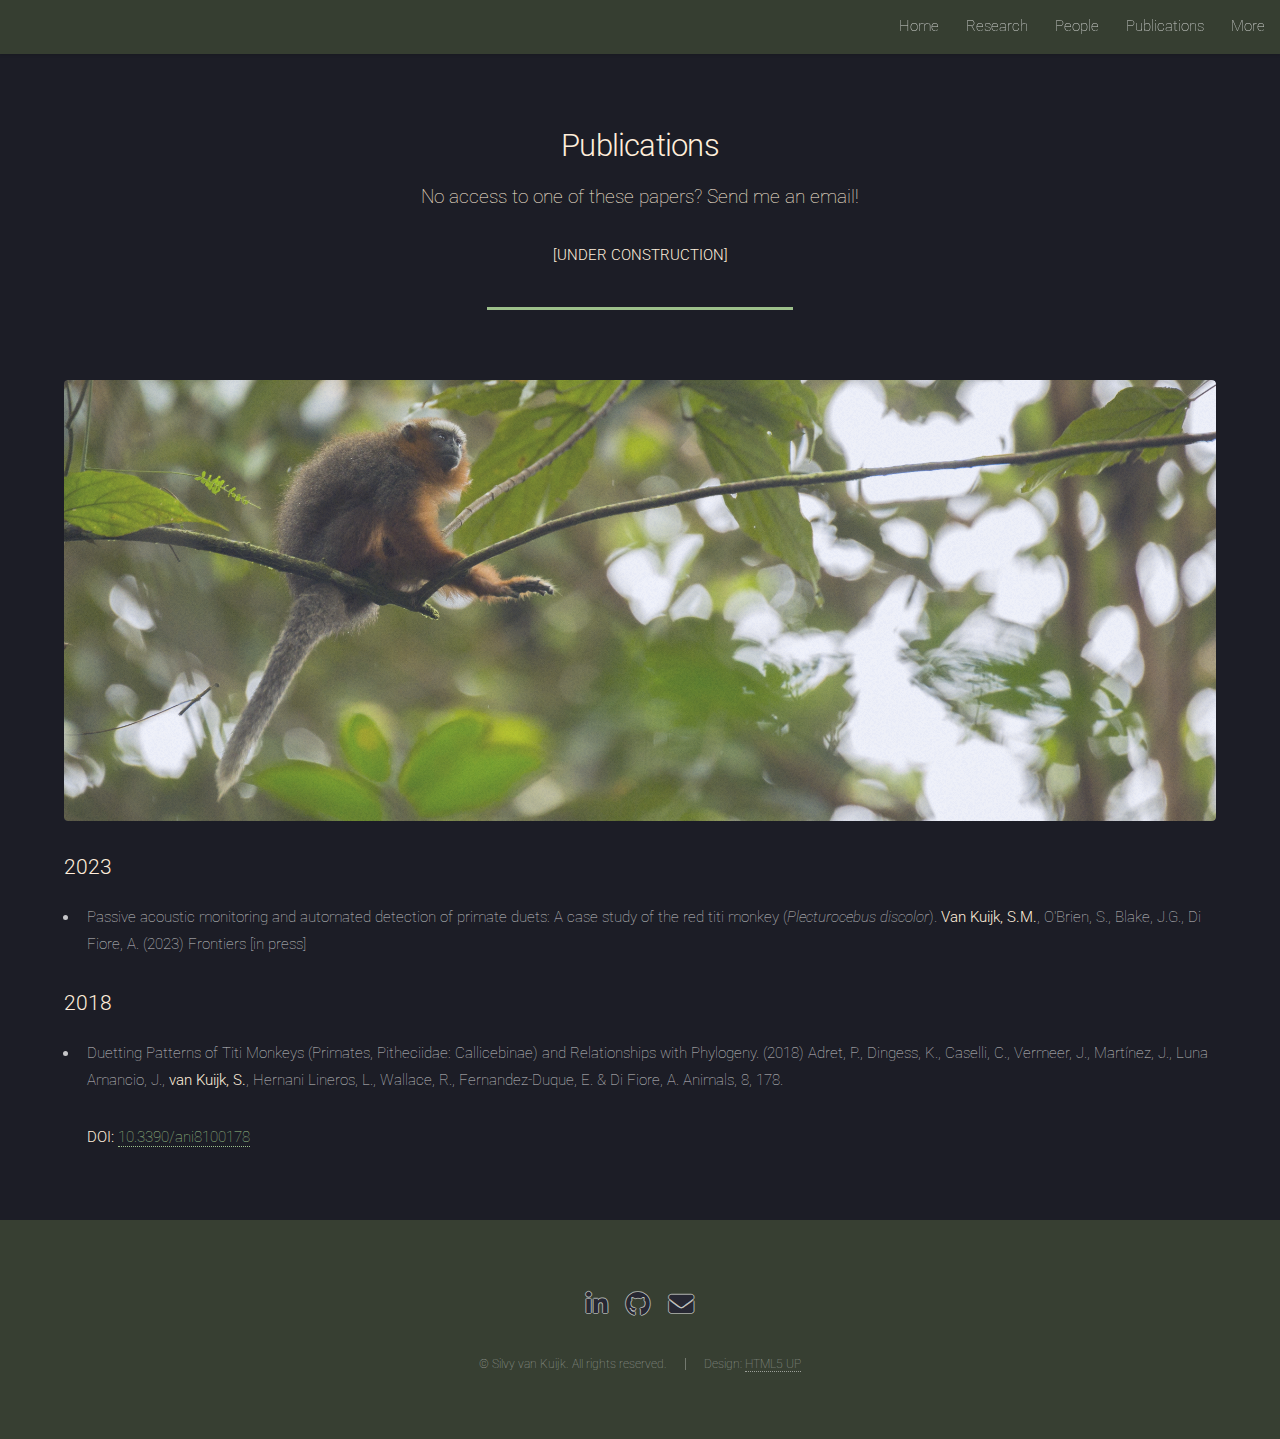
<file: publications.html>
<!DOCTYPE HTML>
<!--
	Landed by HTML5 UP
	html5up.net | @ajlkn
	Free for personal and commercial use under the CCA 3.0 license (html5up.net/license)
-->
<html>
	<head>
		<title>Silvy van Kuijk - Publications</title>
		<meta charset="utf-8" />
		<meta name="viewport" content="width=device-width, initial-scale=1, user-scalable=no" />
		<link rel="stylesheet" href="assets/css/main.css" />
		<noscript><link rel="stylesheet" href="assets/css/noscript.css" /></noscript>
	</head>
	<body class="is-preload">
		<div id="page-wrapper">

			<!-- Header -->
			<header id="header">
				<h1 id="logo"></h1>
				<nav id="nav">
					<ul>
						<li><a href="index.html">Home</a></li>
						<li><a href="research.html">Research</a></li>
						<li><a href="people.html">People</a></li>
						<li><a href="publications.html">Publications</a></li>
						<li>
							<a href="#">More</a>
							<ul>
							<li><a href="locations.html">Research Locations</a></li>
							<li><a href="outreach.html">Outreach & Education</a></li>
							<li><a href="sounds.html">Audio Samples</a></li>
							<li><a href="monkeys.html">Meet the Monkeys</a></li>
							</ul>
						</li>
					</ul>
				</nav>
			</header>

			<!-- Main -->
				<div id="main" class="wrapper style1">
					<div class="container">
						<header class="major">
							<h2>Publications</h2>
							<p>No access to one of these papers? Send me an email!</p>
							<p><b>[UNDER CONSTRUCTION]</b></p>
						</header>

						<!-- Content -->
							<section id="content">
								<a href="#" class="image fit"><img src="images/publications.jpg" alt="" /></a>
								<h3>2023</h3>
								<ul>
									<li><p>Passive acoustic monitoring and automated detection of primate duets: A case study of the red titi monkey (<i>Plecturocebus discolor</i>). <b>Van Kuijk, S.M.</b>, O'Brien, S., Blake, J.G., Di Fiore, A. (2023) Frontiers [in press]</p></li>				
								</ul>
								<h3>2018</h3>
								<ul>
									<li><p>Duetting Patterns of Titi Monkeys (Primates, Pitheciidae: Callicebinae) and Relationships with Phylogeny. (2018) Adret, P., Dingess, K., Caselli, C., Vermeer, J., Martínez, J., Luna Amancio, J., <b>van Kuijk, S.</b>, Hernani Lineros, L., Wallace, R., Fernandez-Duque, E. & Di Fiore, A. Animals, 8, 178.</p>
										<p><b>DOI: </b><a href="https://www.mdpi.com/2076-2615/8/10/178" target="_blank">10.3390/ani8100178</a></p></li>
								</ul>
							</section>

					</div>
				</div>

			<!-- Footer -->
			<footer id="footer">
				<ul class="icons">
					<li><a href="https://www.linkedin.com/in/silvyvankuijk/" class="icon brands alt fa-linkedin-in"><span class="label">LinkedIn</span></a></li>
					<li><a href="https://github.com/SoundScience" class="icon brands alt fa-github"><span class="label">GitHub</span></a></li>
					<li><a href="#" class="icon solid alt fa-envelope"><span class="label">Email</span></a></li>
				</ul>
				<ul class="copyright">
					<li>&copy; Silvy van Kuijk. All rights reserved.</li><li>Design: <a href="http://html5up.net">HTML5 UP</a></li>
				</ul>
			</footer>

		</div>

		<!-- Scripts -->
			<script src="assets/js/jquery.min.js"></script>
			<script src="assets/js/jquery.scrolly.min.js"></script>
			<script src="assets/js/jquery.dropotron.min.js"></script>
			<script src="assets/js/jquery.scrollex.min.js"></script>
			<script src="assets/js/browser.min.js"></script>
			<script src="assets/js/breakpoints.min.js"></script>
			<script src="assets/js/util.js"></script>
			<script src="assets/js/main.js"></script>

	</body>
</html>
</file>
<file: assets/css/noscript.css>
/*
	Landed by HTML5 UP
	html5up.net | @ajlkn
	Free for personal and commercial use under the CCA 3.0 license (html5up.net/license)
*/

/* Loader */

	body.landing.is-preload:before {
		display: none;
	}

	body.landing.is-preload:after {
		display: none;
	}
</file>
<file: assets/css/main.css>
@import url("fontawesome-all.min.css");
@import url("https://fonts.googleapis.com/css?family=Roboto:100,300,100italic,300italic");

/*
	Landed by HTML5 UP
	html5up.net | @ajlkn
	Free for personal and commercial use under the CCA 3.0 license (html5up.net/license)
*/

html, body, div, span, applet, object,
iframe, h1, h2, h3, h4, h5, h6, p, blockquote,
pre, a, abbr, acronym, address, big, cite,
code, del, dfn, em, img, ins, kbd, q, s, samp,
small, strike, strong, sub, sup, tt, var, b,
u, i, center, dl, dt, dd, ol, ul, li, fieldset,
form, label, legend, table, caption, tbody,
tfoot, thead, tr, th, td, article, aside,
canvas, details, embed, figure, figcaption,
footer, header, hgroup, menu, nav, output, ruby,
section, summary, time, mark, audio, video {
	margin: 0;
	padding: 0;
	border: 0;
	font-size: 100%;
	font: inherit;
	vertical-align: baseline;}

article, aside, details, figcaption, figure,
footer, header, hgroup, menu, nav, section {
	display: block;}

body {
	line-height: 1;
}

ol, ul {
	list-style: none;
}

blockquote, q {
	quotes: none;
}

	blockquote:before, blockquote:after, q:before, q:after {
		content: '';
		content: none;
	}

table {
	border-collapse: collapse;
	border-spacing: 0;
}

body {
	-webkit-text-size-adjust: none;
}

mark {
	background-color: transparent;
	color: inherit;
}

input::-moz-focus-inner {
	border: 0;
	padding: 0;
}

input, select, textarea {
	-moz-appearance: none;
	-webkit-appearance: none;
	-ms-appearance: none;
	appearance: none;
}

/* Basic */

	html {
		box-sizing: border-box;
	}

	*, *:before, *:after {
		box-sizing: inherit;
	}

	html, body {
		background: #1c1d26;
	}

	body.is-preload *, body.is-preload *:before, body.is-preload *:after {
		-moz-animation: none !important;
		-webkit-animation: none !important;
		-ms-animation: none !important;
		animation: none !important;
		-moz-transition: none !important;
		-webkit-transition: none !important;
		-ms-transition: none !important;
		transition: none !important;
	}

	body, input, select, textarea {
		color: rgba(255, 255, 255, 0.75);
		font-family: "Roboto", Helvetica, sans-serif;
		font-size: 15pt;
		font-weight: 100;
		line-height: 1.75em;
	}

	a {
		-moz-transition: border-color 0.2s ease-in-out, color 0.2s ease-in-out;
		-webkit-transition: border-color 0.2s ease-in-out, color 0.2s ease-in-out;
		-ms-transition: border-color 0.2s ease-in-out, color 0.2s ease-in-out;
		transition: border-color 0.2s ease-in-out, color 0.2s ease-in-out;
		border-bottom: dotted 1px;
		color: #9DC08B;
		text-decoration: none;
	}

		a:hover {
			color: #9DC08B !important;
			border-bottom-color: transparent;
		}

	strong, b {
		color: #ffeedb;
		font-weight: 300;
	}

	em, i {
		font-style: italic;
	}

	p {
		margin: 0 0 2em 0;
	}

	h1, h2, h3, h4, h5, h6 {
		color: #ffeedb;
		font-weight: 300;
		line-height: 1em;
		margin: 0 0 1em 0;
	}

		h1 a, h2 a, h3 a, h4 a, h5 a, h6 a {
			color: inherit;
			border: 0;
		}

	h2 {
		font-size: 2em;
		line-height: 1.5em;
		letter-spacing: -0.025em;
	}

	h3 {
		font-size: 1.35em;
		line-height: 1.5em;
	}

	h4 {
		font-size: 1.1em;
		line-height: 1.5em;
	}

	h5 {
		font-size: 0.9em;
		line-height: 1.5em;
	}

	h6 {
		font-size: 0.7em;
		line-height: 1.5em;
	}

	sub {
		font-size: 0.8em;
		position: relative;
		top: 0.5em;
	}

	sup {
		font-size: 0.8em;
		position: relative;
		top: -0.5em;
	}

	hr {
		border: 0;
		border-bottom: solid 1px rgba(255, 255, 255, 0.3);
		margin: 3em 0;
	}

		hr.major {
			margin: 4em 0;
		}

	blockquote {
		border-left: solid 4px rgba(255, 255, 255, 0.3);
		font-style: italic;
		margin: 0 0 2em 0;
		padding: 0.5em 0 0.5em 2em;
	}

	code {
		background: rgba(255, 255, 255, 0.075);
		border-radius: 4px;
		font-family: "Courier New", monospace;
		font-size: 0.9em;
		margin: 0 0.25em;
		padding: 0.25em 0.65em;
	}

	pre {
		-webkit-overflow-scrolling: touch;
		font-family: "Courier New", monospace;
		font-size: 0.9em;
		margin: 0 0 2em 0;
	}

		pre code {
			display: block;
			line-height: 1.75em;
			padding: 1em 1.5em;
			overflow-x: auto;
		}

	.align-left {
		text-align: left;
	}

	.align-center {
		text-align: center;
	}

	.align-right {
		text-align: right;
	}

/* Loader */

	@-moz-keyframes spinner-show {
		0% {
			opacity: 0;
		}

		100% {
			opacity: 1;
		}
	}

	@-webkit-keyframes spinner-show {
		0% {
			opacity: 0;
		}

		100% {
			opacity: 1;
		}
	}

	@-ms-keyframes spinner-show {
		0% {
			opacity: 0;
		}

		100% {
			opacity: 1;
		}
	}

	@keyframes spinner-show {
		0% {
			opacity: 0;
		}

		100% {
			opacity: 1;
		}
	}

	@-moz-keyframes spinner-hide {
		0% {
			color: rgba(255, 255, 255, 0.15);
			z-index: 100001;
			-moz-transform: scale(1) rotate(0deg);
			-webkit-transform: scale(1) rotate(0deg);
			-ms-transform: scale(1) rotate(0deg);
			transform: scale(1) rotate(0deg);
		}

		99% {
			color: #1c1d26;
			z-index: 100001;
			-moz-transform: scale(0.5) rotate(360deg);
			-webkit-transform: scale(0.5) rotate(360deg);
			-ms-transform: scale(0.5) rotate(360deg);
			transform: scale(0.5) rotate(360deg);
		}

		100% {
			color: #1c1d26;
			z-index: -1;
			-moz-transform: scale(0.5) rotate(360deg);
			-webkit-transform: scale(0.5) rotate(360deg);
			-ms-transform: scale(0.5) rotate(360deg);
			transform: scale(0.5) rotate(360deg);
		}
	}

	@-webkit-keyframes spinner-hide {
		0% {
			color: rgba(255, 255, 255, 0.15);
			z-index: 100001;
			-moz-transform: scale(1) rotate(0deg);
			-webkit-transform: scale(1) rotate(0deg);
			-ms-transform: scale(1) rotate(0deg);
			transform: scale(1) rotate(0deg);
		}

		99% {
			color: #1c1d26;
			z-index: 100001;
			-moz-transform: scale(0.5) rotate(360deg);
			-webkit-transform: scale(0.5) rotate(360deg);
			-ms-transform: scale(0.5) rotate(360deg);
			transform: scale(0.5) rotate(360deg);
		}

		100% {
			color: #1c1d26;
			z-index: -1;
			-moz-transform: scale(0.5) rotate(360deg);
			-webkit-transform: scale(0.5) rotate(360deg);
			-ms-transform: scale(0.5) rotate(360deg);
			transform: scale(0.5) rotate(360deg);
		}
	}

	@-ms-keyframes spinner-hide {
		0% {
			color: rgba(255, 255, 255, 0.15);
			z-index: 100001;
			-moz-transform: scale(1) rotate(0deg);
			-webkit-transform: scale(1) rotate(0deg);
			-ms-transform: scale(1) rotate(0deg);
			transform: scale(1) rotate(0deg);
		}

		99% {
			color: #1c1d26;
			z-index: 100001;
			-moz-transform: scale(0.5) rotate(360deg);
			-webkit-transform: scale(0.5) rotate(360deg);
			-ms-transform: scale(0.5) rotate(360deg);
			transform: scale(0.5) rotate(360deg);
		}

		100% {
			color: #1c1d26;
			z-index: -1;
			-moz-transform: scale(0.5) rotate(360deg);
			-webkit-transform: scale(0.5) rotate(360deg);
			-ms-transform: scale(0.5) rotate(360deg);
			transform: scale(0.5) rotate(360deg);
		}
	}

	@keyframes spinner-hide {
		0% {
			color: rgba(255, 255, 255, 0.15);
			z-index: 100001;
			-moz-transform: scale(1) rotate(0deg);
			-webkit-transform: scale(1) rotate(0deg);
			-ms-transform: scale(1) rotate(0deg);
			transform: scale(1) rotate(0deg);
		}

		99% {
			color: #1c1d26;
			z-index: 100001;
			-moz-transform: scale(0.5) rotate(360deg);
			-webkit-transform: scale(0.5) rotate(360deg);
			-ms-transform: scale(0.5) rotate(360deg);
			transform: scale(0.5) rotate(360deg);
		}

		100% {
			color: #1c1d26;
			z-index: -1;
			-moz-transform: scale(0.5) rotate(360deg);
			-webkit-transform: scale(0.5) rotate(360deg);
			-ms-transform: scale(0.5) rotate(360deg);
			transform: scale(0.5) rotate(360deg);
		}
	}

	@-moz-keyframes spinner-rotate {
		0% {
			-moz-transform: scale(1) rotate(0deg);
			-webkit-transform: scale(1) rotate(0deg);
			-ms-transform: scale(1) rotate(0deg);
			transform: scale(1) rotate(0deg);
		}

		100% {
			-moz-transform: scale(1) rotate(360deg);
			-webkit-transform: scale(1) rotate(360deg);
			-ms-transform: scale(1) rotate(360deg);
			transform: scale(1) rotate(360deg);
		}
	}

	@-webkit-keyframes spinner-rotate {
		0% {
			-moz-transform: scale(1) rotate(0deg);
			-webkit-transform: scale(1) rotate(0deg);
			-ms-transform: scale(1) rotate(0deg);
			transform: scale(1) rotate(0deg);
		}

		100% {
			-moz-transform: scale(1) rotate(360deg);
			-webkit-transform: scale(1) rotate(360deg);
			-ms-transform: scale(1) rotate(360deg);
			transform: scale(1) rotate(360deg);
		}
	}

	@-ms-keyframes spinner-rotate {
		0% {
			-moz-transform: scale(1) rotate(0deg);
			-webkit-transform: scale(1) rotate(0deg);
			-ms-transform: scale(1) rotate(0deg);
			transform: scale(1) rotate(0deg);
		}

		100% {
			-moz-transform: scale(1) rotate(360deg);
			-webkit-transform: scale(1) rotate(360deg);
			-ms-transform: scale(1) rotate(360deg);
			transform: scale(1) rotate(360deg);
		}
	}

	@keyframes spinner-rotate {
		0% {
			-moz-transform: scale(1) rotate(0deg);
			-webkit-transform: scale(1) rotate(0deg);
			-ms-transform: scale(1) rotate(0deg);
			transform: scale(1) rotate(0deg);
		}

		100% {
			-moz-transform: scale(1) rotate(360deg);
			-webkit-transform: scale(1) rotate(360deg);
			-ms-transform: scale(1) rotate(360deg);
			transform: scale(1) rotate(360deg);
		}
	}

	@-moz-keyframes overlay-hide {
		0% {
			opacity: 1;
			z-index: 100000;
		}

		15% {
			opacity: 1;
			z-index: 100000;
		}

		99% {
			opacity: 0;
			z-index: 100000;
		}

		100% {
			opacity: 0;
			z-index: -1;
		}
	}

	@-webkit-keyframes overlay-hide {
		0% {
			opacity: 1;
			z-index: 100000;
		}

		15% {
			opacity: 1;
			z-index: 100000;
		}

		99% {
			opacity: 0;
			z-index: 100000;
		}

		100% {
			opacity: 0;
			z-index: -1;
		}
	}

	@-ms-keyframes overlay-hide {
		0% {
			opacity: 1;
			z-index: 100000;
		}

		15% {
			opacity: 1;
			z-index: 100000;
		}

		99% {
			opacity: 0;
			z-index: 100000;
		}

		100% {
			opacity: 0;
			z-index: -1;
		}
	}

	@keyframes overlay-hide {
		0% {
			opacity: 1;
			z-index: 100000;
		}

		15% {
			opacity: 1;
			z-index: 100000;
		}

		99% {
			opacity: 0;
			z-index: 100000;
		}

		100% {
			opacity: 0;
			z-index: -1;
		}
	}

	body.landing {
		text-decoration: none;
	}

		body.landing:before {
			-moz-osx-font-smoothing: grayscale;
			-webkit-font-smoothing: antialiased;
			display: inline-block;
			font-style: normal;
			font-variant: normal;
			text-rendering: auto;
			line-height: 1;
			text-transform: none !important;
			font-family: 'Font Awesome 5 Free';
			font-weight: 900;
		}

		body.landing:before {
			-moz-animation: spinner-show 1.5s 1 0.25s ease forwards, spinner-hide 0.25s ease-in-out forwards !important;
			-webkit-animation: spinner-show 1.5s 1 0.25s ease forwards, spinner-hide 0.25s ease-in-out forwards !important;
			-ms-animation: spinner-show 1.5s 1 0.25s ease forwards, spinner-hide 0.25s ease-in-out forwards !important;
			animation: spinner-show 1.5s 1 0.25s ease forwards, spinner-hide 0.25s ease-in-out forwards !important;
			-moz-transform-origin: 50% 50%;
			-webkit-transform-origin: 50% 50%;
			-ms-transform-origin: 50% 50%;
			transform-origin: 50% 50%;
			color: rgba(255, 255, 255, 0.15);
			content: '\f1ce';
			cursor: default;
			display: block;
			font-size: 2em;
			height: 2em;
			left: 50%;
			line-height: 2em;
			margin: -1em 0 0 -1em;
			opacity: 0;
			position: fixed;
			text-align: center;
			top: 50%;
			width: 2em;
			z-index: -1;
		}

		body.landing:after {
			-moz-animation: overlay-hide 1.5s ease-in forwards !important;
			-webkit-animation: overlay-hide 1.5s ease-in forwards !important;
			-ms-animation: overlay-hide 1.5s ease-in forwards !important;
			animation: overlay-hide 1.5s ease-in forwards !important;
			background: #1c1d26;
			content: '';
			display: block;
			height: 100%;
			left: 0;
			opacity: 0;
			position: fixed;
			top: 0;
			width: 100%;
			z-index: -1;
		}

		body.landing.is-preload:before {
			-moz-animation: spinner-show 1.5s 1 0.25s ease forwards, spinner-rotate 0.75s infinite linear !important;
			-webkit-animation: spinner-show 1.5s 1 0.25s ease forwards, spinner-rotate 0.75s infinite linear !important;
			-ms-animation: spinner-show 1.5s 1 0.25s ease forwards, spinner-rotate 0.75s infinite linear !important;
			animation: spinner-show 1.5s 1 0.25s ease forwards, spinner-rotate 0.75s infinite linear !important;
			z-index: 100001;
		}

		body.landing.is-preload:after {
			-moz-animation: none !important;
			-webkit-animation: none !important;
			-ms-animation: none !important;
			animation: none !important;
			opacity: 1;
			z-index: 100000;
		}

	@media (-webkit-min-device-pixel-ratio: 2) {

		body.landing:before {
			line-height: 2.025em;
		}

	}

/* Container */

	.container {
		margin: 0 auto;
		max-width: calc(100% - 4em);
		width: 70em;
	}

		.container.xsmall {
			width: 17.5em;
		}

		.container.small {
			width: 35em;
		}

		.container.medium {
			width: 52.5em;
		}

		.container.large {
			width: 87.5em;
		}

		.container.xlarge {
			width: 105em;
		}

		.container.max {
			width: 100%;
		}

		@media screen and (max-width: 1280px) {

			.container {
				width: 90%;
				max-width: 100%;
			}

		}

		@media screen and (max-width: 980px) {

			.container {
				width: 100% !important;
			}

		}

/* Row */

	.row {
		display: flex;
		flex-wrap: wrap;
		box-sizing: border-box;
		align-items: stretch;
	}

		.row > * {
			box-sizing: border-box;
		}

		.row.gtr-uniform > * > :last-child {
			margin-bottom: 0;
		}

		.row.aln-left {
			justify-content: flex-start;
		}

		.row.aln-center {
			justify-content: center;
		}

		.row.aln-right {
			justify-content: flex-end;
		}

		.row.aln-top {
			align-items: flex-start;
		}

		.row.aln-middle {
			align-items: center;
		}

		.row.aln-bottom {
			align-items: flex-end;
		}

		.row > .imp {
			order: -1;
		}

		.row > .col-1 {
			width: 8.33333%;
		}

		.row > .off-1 {
			margin-left: 8.33333%;
		}

		.row > .col-2 {
			width: 16.66667%;
		}

		.row > .off-2 {
			margin-left: 16.66667%;
		}

		.row > .col-3 {
			width: 25%;
		}

		.row > .off-3 {
			margin-left: 25%;
		}

		.row > .col-4 {
			width: 33.33333%;
		}

		.row > .off-4 {
			margin-left: 33.33333%;
		}

		.row > .col-5 {
			width: 41.66667%;
		}

		.row > .off-5 {
			margin-left: 41.66667%;
		}

		.row > .col-6 {
			width: 50%;
		}

		.row > .off-6 {
			margin-left: 50%;
		}

		.row > .col-7 {
			width: 58.33333%;
		}

		.row > .off-7 {
			margin-left: 58.33333%;
		}

		.row > .col-8 {
			width: 66.66667%;
		}

		.row > .off-8 {
			margin-left: 66.66667%;
		}

		.row > .col-9 {
			width: 75%;
		}

		.row > .off-9 {
			margin-left: 75%;
		}

		.row > .col-10 {
			width: 83.33333%;
		}

		.row > .off-10 {
			margin-left: 83.33333%;
		}

		.row > .col-11 {
			width: 91.66667%;
		}

		.row > .off-11 {
			margin-left: 91.66667%;
		}

		.row > .col-12 {
			width: 100%;
		}

		.row > .off-12 {
			margin-left: 100%;
		}

		.row.gtr-0 {
			margin-top: 0;
			margin-left: 0em;
		}

			.row.gtr-0 > * {
				padding: 0 0 0 0em;
			}

			.row.gtr-0.gtr-uniform {
				margin-top: 0em;
			}

				.row.gtr-0.gtr-uniform > * {
					padding-top: 0em;
				}

		.row.gtr-25 {
			margin-top: 0;
			margin-left: -0.625em;
		}

			.row.gtr-25 > * {
				padding: 0 0 0 0.625em;
			}

			.row.gtr-25.gtr-uniform {
				margin-top: -0.625em;
			}

				.row.gtr-25.gtr-uniform > * {
					padding-top: 0.625em;
				}

		.row.gtr-50 {
			margin-top: 0;
			margin-left: -1.25em;
		}

			.row.gtr-50 > * {
				padding: 0 0 0 1.25em;
			}

			.row.gtr-50.gtr-uniform {
				margin-top: -1.25em;
			}

				.row.gtr-50.gtr-uniform > * {
					padding-top: 1.25em;
				}

		.row {
			margin-top: 0;
			margin-left: -2.5em;
		}

			.row > * {
				padding: 0 0 0 2.5em;
			}

			.row.gtr-uniform {
				margin-top: -2.5em;
			}

				.row.gtr-uniform > * {
					padding-top: 2.5em;
				}

		.row.gtr-150 {
			margin-top: 0;
			margin-left: -3.75em;
		}

			.row.gtr-150 > * {
				padding: 0 0 0 3.75em;
			}

			.row.gtr-150.gtr-uniform {
				margin-top: -3.75em;
			}

				.row.gtr-150.gtr-uniform > * {
					padding-top: 3.75em;
				}

		.row.gtr-200 {
			margin-top: 0;
			margin-left: -5em;
		}

			.row.gtr-200 > * {
				padding: 0 0 0 5em;
			}

			.row.gtr-200.gtr-uniform {
				margin-top: -5em;
			}

				.row.gtr-200.gtr-uniform > * {
					padding-top: 5em;
				}

		@media screen and (max-width: 1680px) {

			.row {
				display: flex;
				flex-wrap: wrap;
				box-sizing: border-box;
				align-items: stretch;
			}

				.row > * {
					box-sizing: border-box;
				}

				.row.gtr-uniform > * > :last-child {
					margin-bottom: 0;
				}

				.row.aln-left {
					justify-content: flex-start;
				}

				.row.aln-center {
					justify-content: center;
				}

				.row.aln-right {
					justify-content: flex-end;
				}

				.row.aln-top {
					align-items: flex-start;
				}

				.row.aln-middle {
					align-items: center;
				}

				.row.aln-bottom {
					align-items: flex-end;
				}

				.row > .imp-xlarge {
					order: -1;
				}

				.row > .col-1-xlarge {
					width: 8.33333%;
				}

				.row > .off-1-xlarge {
					margin-left: 8.33333%;
				}

				.row > .col-2-xlarge {
					width: 16.66667%;
				}

				.row > .off-2-xlarge {
					margin-left: 16.66667%;
				}

				.row > .col-3-xlarge {
					width: 25%;
				}

				.row > .off-3-xlarge {
					margin-left: 25%;
				}

				.row > .col-4-xlarge {
					width: 33.33333%;
				}

				.row > .off-4-xlarge {
					margin-left: 33.33333%;
				}

				.row > .col-5-xlarge {
					width: 41.66667%;
				}

				.row > .off-5-xlarge {
					margin-left: 41.66667%;
				}

				.row > .col-6-xlarge {
					width: 50%;
				}

				.row > .off-6-xlarge {
					margin-left: 50%;
				}

				.row > .col-7-xlarge {
					width: 58.33333%;
				}

				.row > .off-7-xlarge {
					margin-left: 58.33333%;
				}

				.row > .col-8-xlarge {
					width: 66.66667%;
				}

				.row > .off-8-xlarge {
					margin-left: 66.66667%;
				}

				.row > .col-9-xlarge {
					width: 75%;
				}

				.row > .off-9-xlarge {
					margin-left: 75%;
				}

				.row > .col-10-xlarge {
					width: 83.33333%;
				}

				.row > .off-10-xlarge {
					margin-left: 83.33333%;
				}

				.row > .col-11-xlarge {
					width: 91.66667%;
				}

				.row > .off-11-xlarge {
					margin-left: 91.66667%;
				}

				.row > .col-12-xlarge {
					width: 100%;
				}

				.row > .off-12-xlarge {
					margin-left: 100%;
				}

				.row.gtr-0 {
					margin-top: 0;
					margin-left: 0em;
				}

					.row.gtr-0 > * {
						padding: 0 0 0 0em;
					}

					.row.gtr-0.gtr-uniform {
						margin-top: 0em;
					}

						.row.gtr-0.gtr-uniform > * {
							padding-top: 0em;
						}

				.row.gtr-25 {
					margin-top: 0;
					margin-left: -0.625em;
				}

					.row.gtr-25 > * {
						padding: 0 0 0 0.625em;
					}

					.row.gtr-25.gtr-uniform {
						margin-top: -0.625em;
					}

						.row.gtr-25.gtr-uniform > * {
							padding-top: 0.625em;
						}

				.row.gtr-50 {
					margin-top: 0;
					margin-left: -1.25em;
				}

					.row.gtr-50 > * {
						padding: 0 0 0 1.25em;
					}

					.row.gtr-50.gtr-uniform {
						margin-top: -1.25em;
					}

						.row.gtr-50.gtr-uniform > * {
							padding-top: 1.25em;
						}

				.row {
					margin-top: 0;
					margin-left: -2.5em;
				}

					.row > * {
						padding: 0 0 0 2.5em;
					}

					.row.gtr-uniform {
						margin-top: -2.5em;
					}

						.row.gtr-uniform > * {
							padding-top: 2.5em;
						}

				.row.gtr-150 {
					margin-top: 0;
					margin-left: -3.75em;
				}

					.row.gtr-150 > * {
						padding: 0 0 0 3.75em;
					}

					.row.gtr-150.gtr-uniform {
						margin-top: -3.75em;
					}

						.row.gtr-150.gtr-uniform > * {
							padding-top: 3.75em;
						}

				.row.gtr-200 {
					margin-top: 0;
					margin-left: -5em;
				}

					.row.gtr-200 > * {
						padding: 0 0 0 5em;
					}

					.row.gtr-200.gtr-uniform {
						margin-top: -5em;
					}

						.row.gtr-200.gtr-uniform > * {
							padding-top: 5em;
						}

		}

		@media screen and (max-width: 1280px) {

			.row {
				display: flex;
				flex-wrap: wrap;
				box-sizing: border-box;
				align-items: stretch;
			}

				.row > * {
					box-sizing: border-box;
				}

				.row.gtr-uniform > * > :last-child {
					margin-bottom: 0;
				}

				.row.aln-left {
					justify-content: flex-start;
				}

				.row.aln-center {
					justify-content: center;
				}

				.row.aln-right {
					justify-content: flex-end;
				}

				.row.aln-top {
					align-items: flex-start;
				}

				.row.aln-middle {
					align-items: center;
				}

				.row.aln-bottom {
					align-items: flex-end;
				}

				.row > .imp-large {
					order: -1;
				}

				.row > .col-1-large {
					width: 8.33333%;
				}

				.row > .off-1-large {
					margin-left: 8.33333%;
				}

				.row > .col-2-large {
					width: 16.66667%;
				}

				.row > .off-2-large {
					margin-left: 16.66667%;
				}

				.row > .col-3-large {
					width: 25%;
				}

				.row > .off-3-large {
					margin-left: 25%;
				}

				.row > .col-4-large {
					width: 33.33333%;
				}

				.row > .off-4-large {
					margin-left: 33.33333%;
				}

				.row > .col-5-large {
					width: 41.66667%;
				}

				.row > .off-5-large {
					margin-left: 41.66667%;
				}

				.row > .col-6-large {
					width: 50%;
				}

				.row > .off-6-large {
					margin-left: 50%;
				}

				.row > .col-7-large {
					width: 58.33333%;
				}

				.row > .off-7-large {
					margin-left: 58.33333%;
				}

				.row > .col-8-large {
					width: 66.66667%;
				}

				.row > .off-8-large {
					margin-left: 66.66667%;
				}

				.row > .col-9-large {
					width: 75%;
				}

				.row > .off-9-large {
					margin-left: 75%;
				}

				.row > .col-10-large {
					width: 83.33333%;
				}

				.row > .off-10-large {
					margin-left: 83.33333%;
				}

				.row > .col-11-large {
					width: 91.66667%;
				}

				.row > .off-11-large {
					margin-left: 91.66667%;
				}

				.row > .col-12-large {
					width: 100%;
				}

				.row > .off-12-large {
					margin-left: 100%;
				}

				.row.gtr-0 {
					margin-top: 0;
					margin-left: 0em;
				}

					.row.gtr-0 > * {
						padding: 0 0 0 0em;
					}

					.row.gtr-0.gtr-uniform {
						margin-top: 0em;
					}

						.row.gtr-0.gtr-uniform > * {
							padding-top: 0em;
						}

				.row.gtr-25 {
					margin-top: 0;
					margin-left: -0.625em;
				}

					.row.gtr-25 > * {
						padding: 0 0 0 0.625em;
					}

					.row.gtr-25.gtr-uniform {
						margin-top: -0.625em;
					}

						.row.gtr-25.gtr-uniform > * {
							padding-top: 0.625em;
						}

				.row.gtr-50 {
					margin-top: 0;
					margin-left: -1.25em;
				}

					.row.gtr-50 > * {
						padding: 0 0 0 1.25em;
					}

					.row.gtr-50.gtr-uniform {
						margin-top: -1.25em;
					}

						.row.gtr-50.gtr-uniform > * {
							padding-top: 1.25em;
						}

				.row {
					margin-top: 0;
					margin-left: -2.5em;
				}

					.row > * {
						padding: 0 0 0 2.5em;
					}

					.row.gtr-uniform {
						margin-top: -2.5em;
					}

						.row.gtr-uniform > * {
							padding-top: 2.5em;
						}

				.row.gtr-150 {
					margin-top: 0;
					margin-left: -3.75em;
				}

					.row.gtr-150 > * {
						padding: 0 0 0 3.75em;
					}

					.row.gtr-150.gtr-uniform {
						margin-top: -3.75em;
					}

						.row.gtr-150.gtr-uniform > * {
							padding-top: 3.75em;
						}

				.row.gtr-200 {
					margin-top: 0;
					margin-left: -5em;
				}

					.row.gtr-200 > * {
						padding: 0 0 0 5em;
					}

					.row.gtr-200.gtr-uniform {
						margin-top: -5em;
					}

						.row.gtr-200.gtr-uniform > * {
							padding-top: 5em;
						}

		}

		@media screen and (max-width: 980px) {

			.row {
				display: flex;
				flex-wrap: wrap;
				box-sizing: border-box;
				align-items: stretch;
			}

				.row > * {
					box-sizing: border-box;
				}

				.row.gtr-uniform > * > :last-child {
					margin-bottom: 0;
				}

				.row.aln-left {
					justify-content: flex-start;
				}

				.row.aln-center {
					justify-content: center;
				}

				.row.aln-right {
					justify-content: flex-end;
				}

				.row.aln-top {
					align-items: flex-start;
				}

				.row.aln-middle {
					align-items: center;
				}

				.row.aln-bottom {
					align-items: flex-end;
				}

				.row > .imp-medium {
					order: -1;
				}

				.row > .col-1-medium {
					width: 8.33333%;
				}

				.row > .off-1-medium {
					margin-left: 8.33333%;
				}

				.row > .col-2-medium {
					width: 16.66667%;
				}

				.row > .off-2-medium {
					margin-left: 16.66667%;
				}

				.row > .col-3-medium {
					width: 25%;
				}

				.row > .off-3-medium {
					margin-left: 25%;
				}

				.row > .col-4-medium {
					width: 33.33333%;
				}

				.row > .off-4-medium {
					margin-left: 33.33333%;
				}

				.row > .col-5-medium {
					width: 41.66667%;
				}

				.row > .off-5-medium {
					margin-left: 41.66667%;
				}

				.row > .col-6-medium {
					width: 50%;
				}

				.row > .off-6-medium {
					margin-left: 50%;
				}

				.row > .col-7-medium {
					width: 58.33333%;
				}

				.row > .off-7-medium {
					margin-left: 58.33333%;
				}

				.row > .col-8-medium {
					width: 66.66667%;
				}

				.row > .off-8-medium {
					margin-left: 66.66667%;
				}

				.row > .col-9-medium {
					width: 75%;
				}

				.row > .off-9-medium {
					margin-left: 75%;
				}

				.row > .col-10-medium {
					width: 83.33333%;
				}

				.row > .off-10-medium {
					margin-left: 83.33333%;
				}

				.row > .col-11-medium {
					width: 91.66667%;
				}

				.row > .off-11-medium {
					margin-left: 91.66667%;
				}

				.row > .col-12-medium {
					width: 100%;
				}

				.row > .off-12-medium {
					margin-left: 100%;
				}

				.row.gtr-0 {
					margin-top: 0;
					margin-left: 0em;
				}

					.row.gtr-0 > * {
						padding: 0 0 0 0em;
					}

					.row.gtr-0.gtr-uniform {
						margin-top: 0em;
					}

						.row.gtr-0.gtr-uniform > * {
							padding-top: 0em;
						}

				.row.gtr-25 {
					margin-top: 0;
					margin-left: -0.625em;
				}

					.row.gtr-25 > * {
						padding: 0 0 0 0.625em;
					}

					.row.gtr-25.gtr-uniform {
						margin-top: -0.625em;
					}

						.row.gtr-25.gtr-uniform > * {
							padding-top: 0.625em;
						}

				.row.gtr-50 {
					margin-top: 0;
					margin-left: -1.25em;
				}

					.row.gtr-50 > * {
						padding: 0 0 0 1.25em;
					}

					.row.gtr-50.gtr-uniform {
						margin-top: -1.25em;
					}

						.row.gtr-50.gtr-uniform > * {
							padding-top: 1.25em;
						}

				.row {
					margin-top: 0;
					margin-left: -2.5em;
				}

					.row > * {
						padding: 0 0 0 2.5em;
					}

					.row.gtr-uniform {
						margin-top: -2.5em;
					}

						.row.gtr-uniform > * {
							padding-top: 2.5em;
						}

				.row.gtr-150 {
					margin-top: 0;
					margin-left: -3.75em;
				}

					.row.gtr-150 > * {
						padding: 0 0 0 3.75em;
					}

					.row.gtr-150.gtr-uniform {
						margin-top: -3.75em;
					}

						.row.gtr-150.gtr-uniform > * {
							padding-top: 3.75em;
						}

				.row.gtr-200 {
					margin-top: 0;
					margin-left: -5em;
				}

					.row.gtr-200 > * {
						padding: 0 0 0 5em;
					}

					.row.gtr-200.gtr-uniform {
						margin-top: -5em;
					}

						.row.gtr-200.gtr-uniform > * {
							padding-top: 5em;
						}

		}

		@media screen and (max-width: 736px) {

			.row {
				display: flex;
				flex-wrap: wrap;
				box-sizing: border-box;
				align-items: stretch;
			}

				.row > * {
					box-sizing: border-box;
				}

				.row.gtr-uniform > * > :last-child {
					margin-bottom: 0;
				}

				.row.aln-left {
					justify-content: flex-start;
				}

				.row.aln-center {
					justify-content: center;
				}

				.row.aln-right {
					justify-content: flex-end;
				}

				.row.aln-top {
					align-items: flex-start;
				}

				.row.aln-middle {
					align-items: center;
				}

				.row.aln-bottom {
					align-items: flex-end;
				}

				.row > .imp-small {
					order: -1;
				}

				.row > .col-1-small {
					width: 8.33333%;
				}

				.row > .off-1-small {
					margin-left: 8.33333%;
				}

				.row > .col-2-small {
					width: 16.66667%;
				}

				.row > .off-2-small {
					margin-left: 16.66667%;
				}

				.row > .col-3-small {
					width: 25%;
				}

				.row > .off-3-small {
					margin-left: 25%;
				}

				.row > .col-4-small {
					width: 33.33333%;
				}

				.row > .off-4-small {
					margin-left: 33.33333%;
				}

				.row > .col-5-small {
					width: 41.66667%;
				}

				.row > .off-5-small {
					margin-left: 41.66667%;
				}

				.row > .col-6-small {
					width: 50%;
				}

				.row > .off-6-small {
					margin-left: 50%;
				}

				.row > .col-7-small {
					width: 58.33333%;
				}

				.row > .off-7-small {
					margin-left: 58.33333%;
				}

				.row > .col-8-small {
					width: 66.66667%;
				}

				.row > .off-8-small {
					margin-left: 66.66667%;
				}

				.row > .col-9-small {
					width: 75%;
				}

				.row > .off-9-small {
					margin-left: 75%;
				}

				.row > .col-10-small {
					width: 83.33333%;
				}

				.row > .off-10-small {
					margin-left: 83.33333%;
				}

				.row > .col-11-small {
					width: 91.66667%;
				}

				.row > .off-11-small {
					margin-left: 91.66667%;
				}

				.row > .col-12-small {
					width: 100%;
				}

				.row > .off-12-small {
					margin-left: 100%;
				}

				.row.gtr-0 {
					margin-top: 0;
					margin-left: 0em;
				}

					.row.gtr-0 > * {
						padding: 0 0 0 0em;
					}

					.row.gtr-0.gtr-uniform {
						margin-top: 0em;
					}

						.row.gtr-0.gtr-uniform > * {
							padding-top: 0em;
						}

				.row.gtr-25 {
					margin-top: 0;
					margin-left: -0.625em;
				}

					.row.gtr-25 > * {
						padding: 0 0 0 0.625em;
					}

					.row.gtr-25.gtr-uniform {
						margin-top: -0.625em;
					}

						.row.gtr-25.gtr-uniform > * {
							padding-top: 0.625em;
						}

				.row.gtr-50 {
					margin-top: 0;
					margin-left: -1.25em;
				}

					.row.gtr-50 > * {
						padding: 0 0 0 1.25em;
					}

					.row.gtr-50.gtr-uniform {
						margin-top: -1.25em;
					}

						.row.gtr-50.gtr-uniform > * {
							padding-top: 1.25em;
						}

				.row {
					margin-top: 0;
					margin-left: -2.5em;
				}

					.row > * {
						padding: 0 0 0 2.5em;
					}

					.row.gtr-uniform {
						margin-top: -2.5em;
					}

						.row.gtr-uniform > * {
							padding-top: 2.5em;
						}

				.row.gtr-150 {
					margin-top: 0;
					margin-left: -3.75em;
				}

					.row.gtr-150 > * {
						padding: 0 0 0 3.75em;
					}

					.row.gtr-150.gtr-uniform {
						margin-top: -3.75em;
					}

						.row.gtr-150.gtr-uniform > * {
							padding-top: 3.75em;
						}

				.row.gtr-200 {
					margin-top: 0;
					margin-left: -5em;
				}

					.row.gtr-200 > * {
						padding: 0 0 0 5em;
					}

					.row.gtr-200.gtr-uniform {
						margin-top: -5em;
					}

						.row.gtr-200.gtr-uniform > * {
							padding-top: 5em;
						}

		}

		@media screen and (max-width: 480px) {

			.row {
				display: flex;
				flex-wrap: wrap;
				box-sizing: border-box;
				align-items: stretch;
			}

				.row > * {
					box-sizing: border-box;
				}

				.row.gtr-uniform > * > :last-child {
					margin-bottom: 0;
				}

				.row.aln-left {
					justify-content: flex-start;
				}

				.row.aln-center {
					justify-content: center;
				}

				.row.aln-right {
					justify-content: flex-end;
				}

				.row.aln-top {
					align-items: flex-start;
				}

				.row.aln-middle {
					align-items: center;
				}

				.row.aln-bottom {
					align-items: flex-end;
				}

				.row > .imp-xsmall {
					order: -1;
				}

				.row > .col-1-xsmall {
					width: 8.33333%;
				}

				.row > .off-1-xsmall {
					margin-left: 8.33333%;
				}

				.row > .col-2-xsmall {
					width: 16.66667%;
				}

				.row > .off-2-xsmall {
					margin-left: 16.66667%;
				}

				.row > .col-3-xsmall {
					width: 25%;
				}

				.row > .off-3-xsmall {
					margin-left: 25%;
				}

				.row > .col-4-xsmall {
					width: 33.33333%;
				}

				.row > .off-4-xsmall {
					margin-left: 33.33333%;
				}

				.row > .col-5-xsmall {
					width: 41.66667%;
				}

				.row > .off-5-xsmall {
					margin-left: 41.66667%;
				}

				.row > .col-6-xsmall {
					width: 50%;
				}

				.row > .off-6-xsmall {
					margin-left: 50%;
				}

				.row > .col-7-xsmall {
					width: 58.33333%;
				}

				.row > .off-7-xsmall {
					margin-left: 58.33333%;
				}

				.row > .col-8-xsmall {
					width: 66.66667%;
				}

				.row > .off-8-xsmall {
					margin-left: 66.66667%;
				}

				.row > .col-9-xsmall {
					width: 75%;
				}

				.row > .off-9-xsmall {
					margin-left: 75%;
				}

				.row > .col-10-xsmall {
					width: 83.33333%;
				}

				.row > .off-10-xsmall {
					margin-left: 83.33333%;
				}

				.row > .col-11-xsmall {
					width: 91.66667%;
				}

				.row > .off-11-xsmall {
					margin-left: 91.66667%;
				}

				.row > .col-12-xsmall {
					width: 100%;
				}

				.row > .off-12-xsmall {
					margin-left: 100%;
				}

				.row.gtr-0 {
					margin-top: 0;
					margin-left: 0em;
				}

					.row.gtr-0 > * {
						padding: 0 0 0 0em;
					}

					.row.gtr-0.gtr-uniform {
						margin-top: 0em;
					}

						.row.gtr-0.gtr-uniform > * {
							padding-top: 0em;
						}

				.row.gtr-25 {
					margin-top: 0;
					margin-left: -0.625em;
				}

					.row.gtr-25 > * {
						padding: 0 0 0 0.625em;
					}

					.row.gtr-25.gtr-uniform {
						margin-top: -0.625em;
					}

						.row.gtr-25.gtr-uniform > * {
							padding-top: 0.625em;
						}

				.row.gtr-50 {
					margin-top: 0;
					margin-left: -1.25em;
				}

					.row.gtr-50 > * {
						padding: 0 0 0 1.25em;
					}

					.row.gtr-50.gtr-uniform {
						margin-top: -1.25em;
					}

						.row.gtr-50.gtr-uniform > * {
							padding-top: 1.25em;
						}

				.row {
					margin-top: 0;
					margin-left: -2.5em;
				}

					.row > * {
						padding: 0 0 0 2.5em;
					}

					.row.gtr-uniform {
						margin-top: -2.5em;
					}

						.row.gtr-uniform > * {
							padding-top: 2.5em;
						}

				.row.gtr-150 {
					margin-top: 0;
					margin-left: -3.75em;
				}

					.row.gtr-150 > * {
						padding: 0 0 0 3.75em;
					}

					.row.gtr-150.gtr-uniform {
						margin-top: -3.75em;
					}

						.row.gtr-150.gtr-uniform > * {
							padding-top: 3.75em;
						}

				.row.gtr-200 {
					margin-top: 0;
					margin-left: -5em;
				}

					.row.gtr-200 > * {
						padding: 0 0 0 5em;
					}

					.row.gtr-200.gtr-uniform {
						margin-top: -5em;
					}

						.row.gtr-200.gtr-uniform > * {
							padding-top: 5em;
						}

		}

/* Section/Article */

	section.special, article.special {
		text-align: center;
	}

	header p {
		color: #ffeedb;
		position: relative;
		margin: 0 0 1.5em 0;
	}

	header h2 + p {
		font-size: 1.25em;
		margin-top: -1em;
		line-height: 1.75em;
	}

	header h3 + p {
		font-size: 1.1em;
		margin-top: -0.8em;
		line-height: 1.75em;
	}

	header h4 + p,
	header h5 + p,
	header h6 + p {
		font-size: 0.9em;
		margin-top: -0.6em;
		line-height: 1.5em;
	}

	header.major {
		margin: 0 0 4em 0;
		position: relative;
		text-align: center;
	}

		header.major:after {
			background: #9DC08B;
			content: '';
			display: inline-block;
			height: 0.2em;
			max-width: 20em;
			width: 75%;
		}

	footer.major {
		margin: 4em 0 0 0;
	}

/* Form */

	form {
		margin: 0 0 2em 0;
	}

		form.cta {
			max-width: 35em;
			margin-left: auto;
			margin-right: auto;
		}

	label {
		color: #ffeedb;
		display: block;
		font-size: 0.9em;
		font-weight: 300;
		margin: 0 0 1em 0;
	}

	input[type="text"],
	input[type="password"],
	input[type="email"],
	select,
	textarea {
		-moz-appearance: none;
		-webkit-appearance: none;
		-ms-appearance: none;
		appearance: none;
		-moz-transition: border-color 0.2s ease-in-out;
		-webkit-transition: border-color 0.2s ease-in-out;
		-ms-transition: border-color 0.2s ease-in-out;
		transition: border-color 0.2s ease-in-out;
		background: transparent;
		border-radius: 4px;
		border: solid 1px rgba(255, 255, 255, 0.3);
		color: inherit;
		display: block;
		outline: 0;
		padding: 0 1em;
		text-decoration: none;
		width: 100%;
	}

		input[type="text"]:invalid,
		input[type="password"]:invalid,
		input[type="email"]:invalid,
		select:invalid,
		textarea:invalid {
			box-shadow: none;
		}

		input[type="text"]:focus,
		input[type="password"]:focus,
		input[type="email"]:focus,
		select:focus,
		textarea:focus {
			border-color: #9DC08B;
		}

	select {
		background-image: url("data:image/svg+xml;charset=utf8,%3Csvg xmlns='http://www.w3.org/2000/svg' width='40' height='40' preserveAspectRatio='none' viewBox='0 0 40 40'%3E%3Cpath d='M9.4,12.3l10.4,10.4l10.4-10.4c0.2-0.2,0.5-0.4,0.9-0.4c0.3,0,0.6,0.1,0.9,0.4l3.3,3.3c0.2,0.2,0.4,0.5,0.4,0.9 c0,0.4-0.1,0.6-0.4,0.9L20.7,31.9c-0.2,0.2-0.5,0.4-0.9,0.4c-0.3,0-0.6-0.1-0.9-0.4L4.3,17.3c-0.2-0.2-0.4-0.5-0.4-0.9 c0-0.4,0.1-0.6,0.4-0.9l3.3-3.3c0.2-0.2,0.5-0.4,0.9-0.4S9.1,12.1,9.4,12.3z' fill='rgba(255, 255, 255, 0.3)' /%3E%3C/svg%3E");
		background-size: 1.25rem;
		background-repeat: no-repeat;
		background-position: calc(100% - 1rem) center;
		height: 3em;
		padding-right: 3em;
		text-overflow: ellipsis;
	}

		select option {
			color: #ffeedb;
			background: #373F32;
		}

		select:focus::-ms-value {
			background-color: transparent;
		}

		select::-ms-expand {
			display: none;
		}

	input[type="text"],
	input[type="password"],
	input[type="email"],
	select {
		height: 3em;
	}

	textarea {
		padding: 0.75em 1em;
	}

	input[type="checkbox"],
	input[type="radio"] {
		-moz-appearance: none;
		-webkit-appearance: none;
		-ms-appearance: none;
		appearance: none;
		display: block;
		float: left;
		margin-right: -2em;
		opacity: 0;
		width: 1em;
		z-index: -1;
	}

		input[type="checkbox"] + label,
		input[type="radio"] + label {
			text-decoration: none;
			color: rgba(255, 255, 255, 0.75);
			cursor: pointer;
			display: inline-block;
			font-size: 1em;
			font-weight: 100;
			padding-left: 2.55em;
			padding-right: 0.75em;
			position: relative;
		}

			input[type="checkbox"] + label:before,
			input[type="radio"] + label:before {
				-moz-osx-font-smoothing: grayscale;
				-webkit-font-smoothing: antialiased;
				display: inline-block;
				font-style: normal;
				font-variant: normal;
				text-rendering: auto;
				line-height: 1;
				text-transform: none !important;
				font-family: 'Font Awesome 5 Free';
				font-weight: 900;
			}

			input[type="checkbox"] + label:before,
			input[type="radio"] + label:before {
				border-radius: 4px;
				border: solid 1px rgba(255, 255, 255, 0.3);
				content: '';
				display: inline-block;
				font-size: 0.8em;
				height: 2.25em;
				left: 0;
				line-height: 2.25em;
				position: absolute;
				text-align: center;
				top: 0;
				width: 2.25em;
			}

		input[type="checkbox"]:checked + label:before,
		input[type="radio"]:checked + label:before {
			background: rgba(255, 255, 255, 0.25);
			color: #ffeedb;
			content: '\f00c';
		}

		input[type="checkbox"]:focus + label:before,
		input[type="radio"]:focus + label:before {
			border-color: #9DC08B;
		}

	input[type="checkbox"] + label:before {
		border-radius: 4px;
	}

	input[type="radio"] + label:before {
		border-radius: 100%;
	}

	::-webkit-input-placeholder {
		color: rgba(255, 255, 255, 0.5) !important;
		opacity: 1.0;
	}

	:-moz-placeholder {
		color: rgba(255, 255, 255, 0.5) !important;
		opacity: 1.0;
	}

	::-moz-placeholder {
		color: rgba(255, 255, 255, 0.5) !important;
		opacity: 1.0;
	}

	:-ms-input-placeholder {
		color: rgba(255, 255, 255, 0.5) !important;
		opacity: 1.0;
	}

/* Box */

	.box {
		border-radius: 4px;
		border: solid 1px rgba(255, 255, 255, 0.3);
		margin-bottom: 2em;
		padding: 1.5em;
	}

		.box > :last-child,
		.box > :last-child > :last-child,
		.box > :last-child > :last-child > :last-child {
			margin-bottom: 0;
		}

		.box.alt {
			border: 0;
			border-radius: 0;
			padding: 0;
		}

/* Icon */

	.icon {
		text-decoration: none;
		border-bottom: none;
		position: relative;
	}

		.icon:before {
			-moz-osx-font-smoothing: grayscale;
			-webkit-font-smoothing: antialiased;
			display: inline-block;
			font-style: normal;
			font-variant: normal;
			text-rendering: auto;
			line-height: 1;
			text-transform: none !important;
			font-family: 'Font Awesome 5 Free';
			font-weight: 400;
		}

		.icon > .label {
			display: none;
		}

		.icon:before {
			line-height: inherit;
		}

		.icon.solid:before {
			font-weight: 900 !important;
		}

		.icon.brands:before {
			font-family: 'Font Awesome 5 Brands' !important;
		}

		.icon.alt {
			text-decoration: none;
		}

			.icon.alt:before {
				-moz-osx-font-smoothing: grayscale;
				-webkit-font-smoothing: antialiased;
				display: inline-block;
				font-style: normal;
				font-variant: normal;
				text-rendering: auto;
				line-height: 1;
				text-transform: none !important;
				font-family: 'Font Awesome 5 Free';
				font-weight: 400;
			}

			.icon.alt:before {
				color: #1c1d26 !important;
				text-shadow: 1px 0 0 #ffeedb, -1px 0 0 #ffeedb, 0 1px 0 #ffeedb, 0 -1px 0 #ffeedb;
			}

		.icon.major {
			background: #272833;
			border-radius: 100%;
			cursor: pointer;
			display: inline-block;
			height: 6em;
			line-height: 5.65em;
			margin: 0 0 2em 0;
			text-align: center;
			width: 6em;
		}

			.icon.major:before {
				font-size: 2.25em;
			}

			.icon.major.alt {
				text-decoration: none;
			}

				.icon.major.alt:before {
					-moz-osx-font-smoothing: grayscale;
					-webkit-font-smoothing: antialiased;
					display: inline-block;
					font-style: normal;
					font-variant: normal;
					text-rendering: auto;
					line-height: 1;
					text-transform: none !important;
					font-family: 'Font Awesome 5 Free';
					font-weight: 400;
				}

				.icon.major.alt:before {
					color: #272833 !important;
					text-shadow: 1px 0 0 #ffeedb, -1px 0 0 #ffeedb, 0 1px 0 #ffeedb, 0 -1px 0 #ffeedb;
				}

/* Image */

	.image {
		border-radius: 4px;
		border: 0;
		display: inline-block;
		position: relative;
		overflow: hidden;
	}

		.image:before {
			content: '';
			display: block;
			position: absolute;
			left: 0;
			top: 0;
			background-image: url("images/overlay.png");
			width: 100%;
			height: 100%;
			z-index: 1;
		}

		.image img {
			border-radius: 4px;
			display: block;
		}

		.image.left {
			float: left;
			margin: 0 1.5em 1em 0;
			top: 0.25em;
		}

		.image.right {
			float: right;
			margin: 0 0 1em 1.5em;
			top: 0.25em;
		}

		.image.left, .image.right {
			max-width: 40%;
		}

			.image.left img, .image.right img {
				width: 100%;
			}

		.image.fit {
			display: block;
			margin: 0 0 2em 0;
			width: 100%;
		}

			.image.fit img {
				width: 100%;
			}

/* List */

	ol {
		list-style: decimal;
		margin: 0 0 2em 0;
		padding-left: 1.25em;
	}

		ol li {
			padding-left: 0.25em;
		}

	ul {
		list-style: disc;
		margin: 0 0 2em 0;
		padding-left: 1em;
	}

		ul li {
			padding-left: 0.5em;
		}

		ul.alt {
			list-style: none;
			padding-left: 0;
		}

			ul.alt li {
				border-top: solid 1px rgba(255, 255, 255, 0.3);
				padding: 0.5em 0;
			}

				ul.alt li:first-child {
					border-top: 0;
					padding-top: 0;
				}

	dl {
		margin: 0 0 2em 0;
	}

/* Icons */

	ul.icons {
		cursor: default;
		list-style: none;
		padding-left: 0;
	}

		ul.icons li {
			display: inline-block;
			height: 2.5em;
			line-height: 2.5em;
			padding: 0 0.5em;
		}

			ul.icons li .icon {
				font-size: 0.8em;
			}

				ul.icons li .icon:before {
					font-size: 2em;
				}

/* Actions */

	ul.actions {
		display: -moz-flex;
		display: -webkit-flex;
		display: -ms-flex;
		display: flex;
		cursor: default;
		list-style: none;
		margin-left: -1em;
		padding-left: 0;
	}

		ul.actions li {
			padding: 0 0 0 1em;
			vertical-align: middle;
		}

		ul.actions.special {
			-moz-justify-content: center;
			-webkit-justify-content: center;
			-ms-justify-content: center;
			justify-content: center;
			width: 100%;
			margin-left: 0;
		}

			ul.actions.special li:first-child {
				padding-left: 0;
			}

		ul.actions.stacked {
			-moz-flex-direction: column;
			-webkit-flex-direction: column;
			-ms-flex-direction: column;
			flex-direction: column;
			margin-left: 0;
		}

			ul.actions.stacked li {
				padding: 1.3em 0 0 0;
			}

				ul.actions.stacked li:first-child {
					padding-top: 0;
				}

		ul.actions.fit {
			width: calc(100% + 1em);
		}

			ul.actions.fit li {
				-moz-flex-grow: 1;
				-webkit-flex-grow: 1;
				-ms-flex-grow: 1;
				flex-grow: 1;
				-moz-flex-shrink: 1;
				-webkit-flex-shrink: 1;
				-ms-flex-shrink: 1;
				flex-shrink: 1;
				width: 100%;
			}

				ul.actions.fit li > * {
					width: 100%;
				}

			ul.actions.fit.stacked {
				width: 100%;
			}

		@media screen and (max-width: 480px) {

			ul.actions:not(.fixed) {
				-moz-flex-direction: column;
				-webkit-flex-direction: column;
				-ms-flex-direction: column;
				flex-direction: column;
				margin-left: 0;
				width: 100% !important;
			}

				ul.actions:not(.fixed) li {
					-moz-flex-grow: 1;
					-webkit-flex-grow: 1;
					-ms-flex-grow: 1;
					flex-grow: 1;
					-moz-flex-shrink: 1;
					-webkit-flex-shrink: 1;
					-ms-flex-shrink: 1;
					flex-shrink: 1;
					padding: 1em 0 0 0;
					text-align: center;
					width: 100%;
				}

					ul.actions:not(.fixed) li > * {
						width: 100%;
					}

					ul.actions:not(.fixed) li:first-child {
						padding-top: 0;
					}

					ul.actions:not(.fixed) li input[type="submit"],
					ul.actions:not(.fixed) li input[type="reset"],
					ul.actions:not(.fixed) li input[type="button"],
					ul.actions:not(.fixed) li button,
					ul.actions:not(.fixed) li .button {
						width: 100%;
					}

						ul.actions:not(.fixed) li input[type="submit"].icon:before,
						ul.actions:not(.fixed) li input[type="reset"].icon:before,
						ul.actions:not(.fixed) li input[type="button"].icon:before,
						ul.actions:not(.fixed) li button.icon:before,
						ul.actions:not(.fixed) li .button.icon:before {
							margin-left: -0.5em;
						}

		}

/* Table */

	.table-wrapper {
		-webkit-overflow-scrolling: touch;
		overflow-x: auto;
	}

	table {
		margin: 0 0 2em 0;
		width: 100%;
	}

		table tbody tr {
			border: solid 1px rgba(255, 255, 255, 0.3);
			border-left: 0;
			border-right: 0;
		}

			table tbody tr:nth-child(2n + 1) {
				background-color: rgba(55, 63, 50, 0.075);
			}

		table td {
			padding: 0.75em 0.75em;
		}

		table th {
			color: #ffeedb;
			font-size: 0.9em;
			font-weight: 300;
			padding: 0 0.75em 0.75em 0.75em;
			text-align: left;
		}

		table thead {
			border-bottom: solid 1px rgba(255, 255, 255, 0.3);
		}

		table tfoot {
			border-top: solid 1px rgba(255, 255, 255, 0.3);
		}

		table.alt {
			border-collapse: separate;
		}

			table.alt tbody tr td {
				border: solid 1px rgba(255, 255, 255, 0.3);
				border-left-width: 0;
				border-top-width: 0;
			}

				table.alt tbody tr td:first-child {
					border-left-width: 1px;
				}

			table.alt tbody tr:first-child td {
				border-top-width: 1px;
			}

			table.alt thead {
				border-bottom: 0;
			}

			table.alt tfoot {
				border-top: 0;
			}

/* Button */

	input[type="submit"],
	input[type="reset"],
	input[type="button"],
	.button {
		-moz-appearance: none;
		-webkit-appearance: none;
		-ms-appearance: none;
		appearance: none;
		-moz-transition: background-color 0.2s ease-in-out, color 0.2s ease-in-out, box-shadow 0.2s ease-in-out;
		-webkit-transition: background-color 0.2s ease-in-out, color 0.2s ease-in-out, box-shadow 0.2s ease-in-out;
		-ms-transition: background-color 0.2s ease-in-out, color 0.2s ease-in-out, box-shadow 0.2s ease-in-out;
		transition: background-color 0.2s ease-in-out, color 0.2s ease-in-out, box-shadow 0.2s ease-in-out;
		background-color: transparent;
		border-radius: 4px;
		border: 0;
		box-shadow: inset 0 0 0 1px rgba(255, 255, 255, 0.3);
		color: #ffeedb !important;
		cursor: pointer;
		display: inline-block;
		font-weight: 300;
		height: 3em;
		line-height: 3em;
		padding: 0 2.25em;
		text-align: center;
		text-decoration: none;
		white-space: nowrap;
	}

		input[type="submit"]:hover, input[type="submit"]:active,
		input[type="reset"]:hover,
		input[type="reset"]:active,
		input[type="button"]:hover,
		input[type="button"]:active,
		.button:hover,
		.button:active {
			box-shadow: inset 0 0 0 1px #9DC08B;
			color: #9DC08B !important;
		}

		input[type="submit"]:active,
		input[type="reset"]:active,
		input[type="button"]:active,
		.button:active {
			background-color: rgba(228, 76, 101, 0.15);
		}

		input[type="submit"].icon:before,
		input[type="reset"].icon:before,
		input[type="button"].icon:before,
		.button.icon:before {
			margin-right: 0.5em;
		}

		input[type="submit"].fit,
		input[type="reset"].fit,
		input[type="button"].fit,
		.button.fit {
			width: 100%;
		}

		input[type="submit"].small,
		input[type="reset"].small,
		input[type="button"].small,
		.button.small {
			font-size: 0.8em;
		}

		input[type="submit"].large,
		input[type="reset"].large,
		input[type="button"].large,
		.button.large {
			font-size: 1.35em;
		}

		input[type="submit"].primary,
		input[type="reset"].primary,
		input[type="button"].primary,
		.button.primary {
			background-color: #9DC08B;
			box-shadow: none;
			color: #ffeedb !important;
		}

			input[type="submit"].primary:hover,
			input[type="reset"].primary:hover,
			input[type="button"].primary:hover,
			.button.primary:hover {
				background-color: #9DC08B;
			}

			input[type="submit"].primary:active,
			input[type="reset"].primary:active,
			input[type="button"].primary:active,
			.button.primary:active {
				background-color: #9DC08B;
			}

		input[type="submit"].disabled, input[type="submit"]:disabled,
		input[type="reset"].disabled,
		input[type="reset"]:disabled,
		input[type="button"].disabled,
		input[type="button"]:disabled,
		.button.disabled,
		.button:disabled {
			background-color: rgba(255, 255, 255, 0.3) !important;
			box-shadow: none !important;
			color: #ffeedb !important;
			cursor: default;
			opacity: 0.25;
		}

/* Goto Next */

	.goto-next {
		border: 0;
		bottom: 0;
		display: block;
		height: 5em;
		left: 50%;
		margin: 0 0 0 -5em;
		overflow: hidden;
		position: absolute;
		text-indent: 10em;
		white-space: nowrap;
		width: 10em;
		z-index: 1;
	}

		.goto-next:before {
			background-image: url("images/arrow.svg");
			background-position: center center;
			background-repeat: no-repeat;
			background-size: contain;
			content: '';
			display: block;
			height: 1.5em;
			left: 50%;
			margin: -0.75em 0 0 -1em;
			position: absolute;
			top: 50%;
			width: 2em;
			z-index: 1;
		}

/* Spotlight */

	.spotlight {
		background-attachment: fixed;
		background-position: center center;
		background-size: cover;
		box-shadow: 0 0.25em 0.5em 0 rgba(55, 63, 50, 0.25);
		height: 100vh;
		overflow: hidden;
		position: relative;
	}

		.spotlight:nth-last-of-type(1) {
			z-index: 1;
		}

		.spotlight:nth-last-of-type(2) {
			z-index: 2;
		}

		.spotlight:nth-last-of-type(3) {
			z-index: 3;
		}

		.spotlight:nth-last-of-type(4) {
			z-index: 4;
		}

		.spotlight:nth-last-of-type(5) {
			z-index: 5;
		}

		.spotlight:nth-last-of-type(6) {
			z-index: 6;
		}

		.spotlight:nth-last-of-type(7) {
			z-index: 7;
		}

		.spotlight:nth-last-of-type(8) {
			z-index: 8;
		}

		.spotlight:nth-last-of-type(9) {
			z-index: 9;
		}

		.spotlight:nth-last-of-type(10) {
			z-index: 10;
		}

		.spotlight:nth-last-of-type(11) {
			z-index: 11;
		}

		.spotlight:nth-last-of-type(12) {
			z-index: 12;
		}

		.spotlight:nth-last-of-type(13) {
			z-index: 13;
		}

		.spotlight:nth-last-of-type(14) {
			z-index: 14;
		}

		.spotlight:nth-last-of-type(15) {
			z-index: 15;
		}

		.spotlight:nth-last-of-type(16) {
			z-index: 16;
		}

		.spotlight:nth-last-of-type(17) {
			z-index: 17;
		}

		.spotlight:nth-last-of-type(18) {
			z-index: 18;
		}

		.spotlight:nth-last-of-type(19) {
			z-index: 19;
		}

		.spotlight:nth-last-of-type(20) {
			z-index: 20;
		}

		.spotlight:before {
			background-image: url("images/overlay.png");
			content: '';
			display: block;
			height: 100%;
			left: 0;
			top: 0;
			width: 100%;
		}

		.spotlight .image.main {
			display: none;
		}

			.spotlight .image.main img {
				position: relative;
			}

		.spotlight .content {
			-moz-transform: translate(0,0);
			-webkit-transform: translate(0,0);
			-ms-transform: translate(0,0);
			transform: translate(0,0);
			-moz-transition: -moz-transform 1s ease, opacity 1s ease;
			-webkit-transition: -webkit-transform 1s ease, opacity 1s ease;
			-ms-transition: -ms-transform 1s ease, opacity 1s ease;
			transition: transform 1s ease, opacity 1s ease;
			background: rgba(55, 63, 55, 0.95);
			border-style: solid;
			opacity: 1;
			position: absolute;
		}

		.spotlight .goto-next {
			-moz-transform: translate(0,0);
			-webkit-transform: translate(0,0);
			-ms-transform: translate(0,0);
			transform: translate(0,0);
			-moz-transition: -moz-transform 0.75s ease, opacity 1s ease-in;
			-webkit-transition: -webkit-transform 0.75s ease, opacity 1s ease-in;
			-ms-transition: -ms-transform 0.75s ease, opacity 1s ease-in;
			transition: transform 0.75s ease, opacity 1s ease-in;
			-moz-transition-delay: 0.5s;
			-webkit-transition-delay: 0.5s;
			-ms-transition-delay: 0.5s;
			transition-delay: 0.5s;
			opacity: 1;
		}

		.spotlight.top .content, .spotlight.bottom .content {
			left: 0;
			padding: 5.1em 0 3.1em 0;
			width: 100%;
		}

		.spotlight.top .content {
			border-bottom-width: 0.35em;
			top: 0;
		}

		.spotlight.bottom .content {
			border-top-width: 0.35em;
			bottom: 0;
		}

		.spotlight.left .content, .spotlight.right .content {
			height: 101%;
			padding: 6em 3em;
			top: 0;
			width: 28em;
		}

		.spotlight.left .content {
			border-right-width: 0.35em;
			left: 0;
		}

		.spotlight.right .content {
			border-left-width: 0.35em;
			right: 0;
		}

		.spotlight.style1 .content {
			border-color: #9DC08B;
		}

		.spotlight.style2 .content {
			border-color: #9DC08B;
		}

		.spotlight.style3 .content {
			border-color: #9DC08B;
		}

		.spotlight.inactive .content {
			opacity: 0;
		}

		.spotlight.inactive .goto-next {
			-moz-transform: translate(0,1.5em);
			-webkit-transform: translate(0,1.5em);
			-ms-transform: translate(0,1.5em);
			transform: translate(0,1.5em);
			opacity: 0;
		}

		.spotlight.inactive.top .content {
			-moz-transform: translate(0,-5em);
			-webkit-transform: translate(0,-5em);
			-ms-transform: translate(0,-5em);
			transform: translate(0,-5em);
		}

		.spotlight.inactive.bottom .content {
			-moz-transform: translate(0,5em);
			-webkit-transform: translate(0,5em);
			-ms-transform: translate(0,5em);
			transform: translate(0,5em);
		}

		.spotlight.inactive.left .content {
			-moz-transform: translate(-5em,0);
			-webkit-transform: translate(-5em,0);
			-ms-transform: translate(-5em,0);
			transform: translate(-5em,0);
		}

		.spotlight.inactive.right .content {
			-moz-transform: translate(5em,0);
			-webkit-transform: translate(5em,0);
			-ms-transform: translate(5em,0);
			transform: translate(5em,0);
		}

	body.is-touch .spotlight {
		background-attachment: scroll;
	}

/* Wrapper */

	.wrapper {
		padding: 6em 0 4em 0;
	}

		.wrapper.style2 {
			background: #9DC08B;
		}

			.wrapper.style2 input[type="text"]:focus,
			.wrapper.style2 input[type="password"]:focus,
			.wrapper.style2 input[type="email"]:focus,
			.wrapper.style2 select:focus,
			.wrapper.style2 textarea:focus {
				border-color: rgba(255, 255, 255, 0.5);
			}

			.wrapper.style2 input[type="submit"]:hover, .wrapper.style2 input[type="submit"]:active,
			.wrapper.style2 input[type="reset"]:hover,
			.wrapper.style2 input[type="reset"]:active,
			.wrapper.style2 input[type="button"]:hover,
			.wrapper.style2 input[type="button"]:active,
			.wrapper.style2 .button:hover,
			.wrapper.style2 .button:active {
				background-color: rgba(55, 63, 60, 0.075) !important;
				box-shadow: inset 0 0 0 1px rgba(255, 255, 255, 0.5) !important;
				color: #ffeedb !important;
			}

			.wrapper.style2 input[type="submit"]:active,
			.wrapper.style2 input[type="reset"]:active,
			.wrapper.style2 input[type="button"]:active,
			.wrapper.style2 .button:active {
				background-color: rgba(255, 255, 255, 0.25) !important;
			}

			.wrapper.style2 input[type="submit"].primary,
			.wrapper.style2 input[type="reset"].primary,
			.wrapper.style2 input[type="button"].primary,
			.wrapper.style2 .button.primary {
				background-color: #ffeedb;
				color: #9DC08B !important;
			}

				.wrapper.style2 input[type="submit"].primary:hover, .wrapper.style2 input[type="submit"].primary:active,
				.wrapper.style2 input[type="reset"].primary:hover,
				.wrapper.style2 input[type="reset"].primary:active,
				.wrapper.style2 input[type="button"].primary:hover,
				.wrapper.style2 input[type="button"].primary:active,
				.wrapper.style2 .button.primary:hover,
				.wrapper.style2 .button.primary:active {
					background-color: rgba(55, 63, 50, 0.075) !important;
					box-shadow: inset 0 0 0 1px rgba(255, 255, 255, 0.5) !important;
					color: #ffeedb !important;
				}

				.wrapper.style2 input[type="submit"].primary:active,
				.wrapper.style2 input[type="reset"].primary:active,
				.wrapper.style2 input[type="button"].primary:active,
				.wrapper.style2 .button.primary:active {
					background-color: rgba(55, 63, 50, 0.25) !important;
				}

		.wrapper.fade-down > .container {
			-moz-transform: translate(0,0);
			-webkit-transform: translate(0,0);
			-ms-transform: translate(0,0);
			transform: translate(0,0);
			-moz-transition: -moz-transform 1s ease, opacity 1s ease;
			-webkit-transition: -webkit-transform 1s ease, opacity 1s ease;
			-ms-transition: -ms-transform 1s ease, opacity 1s ease;
			transition: transform 1s ease, opacity 1s ease;
			opacity: 1;
		}

		.wrapper.fade-down.inactive > .container {
			-moz-transform: translate(0,-1em);
			-webkit-transform: translate(0,-1em);
			-ms-transform: translate(0,-1em);
			transform: translate(0,-1em);
			opacity: 0;
		}

		.wrapper.fade-up > .container {
			-moz-transform: translate(0,0);
			-webkit-transform: translate(0,0);
			-ms-transform: translate(0,0);
			transform: translate(0,0);
			-moz-transition: -moz-transform 1s ease, opacity 1s ease;
			-webkit-transition: -webkit-transform 1s ease, opacity 1s ease;
			-ms-transition: -ms-transform 1s ease, opacity 1s ease;
			transition: transform 1s ease, opacity 1s ease;
			opacity: 1;
		}

		.wrapper.fade-up.inactive > .container {
			-moz-transform: translate(0,1em);
			-webkit-transform: translate(0,1em);
			-ms-transform: translate(0,1em);
			transform: translate(0,1em);
			opacity: 0;
		}

		.wrapper.fade > .container {
			-moz-transition: opacity 1s ease;
			-webkit-transition: opacity 1s ease;
			-ms-transition: opacity 1s ease;
			transition: opacity 1s ease;
			opacity: 1;
		}

		.wrapper.fade.inactive > .container {
			opacity: 0;
		}

/* Dropotron */

	.dropotron {
		background: rgba(39, 40, 51, 0.965);
		border-radius: 4px;
		box-shadow: 0 0.075em 0.35em 0 rgba(0, 0, 0, 0.125);
		list-style: none;
		margin-top: calc(-0.25em + 1px);
		min-width: 12em;
		padding: 0.25em 0;
	}

		.dropotron > li {
			border-top: solid 1px rgba(255, 255, 255, 0.035);
			padding: 0;
		}

			.dropotron > li a, .dropotron > li span {
				border: 0;
				color: rgba(255, 255, 255, 0.75);
				display: block;
				padding: 0.1em 1em;
				text-decoration: none;
			}

			.dropotron > li:first-child {
				border-top: 0;
			}

			.dropotron > li.active > a, .dropotron > li.active > span {
				color: #9DC08B;
			}

		.dropotron.level-0 {
			font-size: 0.8em;
			margin-top: 1em;
		}

			.dropotron.level-0:before {
				-moz-transform: rotate(45deg);
				-webkit-transform: rotate(45deg);
				-ms-transform: rotate(45deg);
				transform: rotate(45deg);
				background: #272833;
				content: '';
				display: block;
				height: 1em;
				position: absolute;
				right: 1.5em;
				top: -0.5em;
				width: 1em;
			}

	body.landing .dropotron.level-0 {
		margin-top: 0;
	}

/* Header */

	#page-wrapper {
		padding-top: 3.5em;
	}

	#header {
		background: rgba(55, 63, 50, 0.965);
		box-shadow: 0 0 0.25em 0 rgba(0, 0, 0, 0.25);
		cursor: default;
		height: 3.5em;
		left: 0;
		line-height: 3.5em;
		position: fixed;
		top: 0;
		width: 100%;
		z-index: 100;
	}

		#header h1 {
			height: inherit;
			left: 1.25em;
			line-height: inherit;
			margin: 0;
			position: absolute;
			top: 0;
		}

		#header nav {
			position: absolute;
			right: 1em;
			top: 0;
		}

			#header nav ul {
				margin: 0;
			}

				#header nav ul li {
					display: inline-block;
					margin-left: 1em;
				}

					#header nav ul li a, #header nav ul li span {
						border: 0;
						color: inherit;
						display: inline-block;
						height: inherit;
						line-height: inherit;
						outline: 0;
					}

						#header nav ul li a.button, #header nav ul li span.button {
							height: 2em;
							line-height: 2em;
							padding: 0 1.25em;
						}

						#header nav ul li a:not(.button):before, #header nav ul li span:not(.button):before {
							margin-right: 0.5em;
						}

					#header nav ul li.active > a, #header nav ul li.active > span {
						color: #9DC08B;
					}

					#header nav ul li > ul {
						display: none;
					}

	body.landing #page-wrapper {
		padding-top: 0;
	}

	body.landing #header {
		background: transparent;
		box-shadow: none;
		position: absolute;
	}

/* Banner */

	#banner {
		background-attachment: fixed;
		background-color: #40513B;
		background-image: url("../../images/PMTbackground.jpg");
		background-position: center center;
		background-size: cover;
		box-shadow: 0 0.25em 0.5em 0 rgba(0, 0, 0, 0.25);
		min-height: 100vh;
		position: relative;
		text-align: center;
		z-index: 21;
	}

		#banner:before {
			content: '';
			display: inline-block;
			height: 100vh;
			vertical-align: middle;
			width: 1%;
		}

		#banner:after {
			background-image: -moz-linear-gradient(top, rgba(23, 24, 32, 0.95), rgba(23, 24, 32, 0.95)), url("images/overlay.png");;
			background-image: -webkit-linear-gradient(top, rgba(23, 24, 32, 0.95), rgba(23, 24, 32, 0.95)), url("images/overlay.png");;
			background-image: -ms-linear-gradient(top, rgba(23, 24, 32, 0.95), rgba(23, 24, 32, 0.95)), url("images/overlay.png");;
			background-image: linear-gradient(top, rgba(23, 24, 32, 0.95), rgba(23, 24, 32, 0.95)), url("images/overlay.png");;
			content: '';
			display: block;
			height: 100%;
			left: 0;
			position: absolute;
			top: 0;
			width: 100%;
		}

		#banner .content {
			display: inline-block;
			margin-right: 1%;
			max-width: 95%;
			padding: 6em;
			position: relative;
			text-align: right;
			vertical-align: middle;
			z-index: 1;
		}

			#banner .content header {
				display: inline-block;
				vertical-align: middle;
			}

				#banner .content header h2 {
					font-size: 2.5em;
					margin: 0;
				}

				#banner .content header p {
					margin: 0.5em 0 0 0;
					top: 0;
				}

			#banner .content .image {
				border-radius: 100%;
				display: inline-block;
				height: 18em;
				margin-left: 3em;
				vertical-align: middle;
				width: 18em;
			}

				#banner .content .image img {
					border-radius: 100%;
					display: block;
					width: 100%;
				}

	body.is-touch #banner {
		background-attachment: scroll;
	}

/* Footer */

	#footer {
		background: #373F32;
		padding: 6em 0;
		text-align: center;
	}

		#footer .icons .icon.alt {
			text-decoration: none;
		}

			#footer .icons .icon.alt:before {
				-moz-osx-font-smoothing: grayscale;
				-webkit-font-smoothing: antialiased;
				display: inline-block;
				font-style: normal;
				font-variant: normal;
				text-rendering: auto;
				line-height: 1;
				text-transform: none !important;
				font-family: 'Font Awesome 5 Free';
				font-weight: 400;
			}

			#footer .icons .icon.alt:before {
				color: #272833 !important;
				text-shadow: 1px 0 0 rgba(255, 255, 255, 0.5), -1px 0 0 rgba(255, 255, 255, 0.5), 0 1px 0 rgba(255, 255, 255, 0.5), 0 -1px 0 rgba(255, 255, 255, 0.5);
			}

		#footer .copyright {
			color: rgba(255, 255, 255, 0.5);
			font-size: 0.8em;
			line-height: 1em;
			margin: 2em 0 0 0;
			padding: 0;
			text-align: center;
		}

			#footer .copyright li {
				border-left: solid 1px rgba(255, 255, 255, 0.3);
				display: inline-block;
				list-style: none;
				margin-left: 1.5em;
				padding-left: 1.5em;
			}

				#footer .copyright li:first-child {
					border-left: 0;
					margin-left: 0;
					padding-left: 0;
				}

				#footer .copyright li a {
					color: inherit;
				}

/* XLarge */

	@media screen and (max-width: 1680px) {

		/* Basic */

			body, input, select, textarea {
				font-size: 13pt;
			}

	}

/* Large */

	@media screen and (max-width: 1280px) {

		/* Basic */

			body, input, select, textarea {
				font-size: 11.5pt;
			}

		/* Spotlight */

			.spotlight.top .content {
				padding: 3.825em 0 1.825em 0;
			}

			.spotlight.bottom .content {
				padding: 3.825em 0 2.95em 0;
			}

			.spotlight.left .content, .spotlight.right .content {
				padding: 4.5em 2.5em;
				width: 25em;
			}

		/* Wrapper */

			.wrapper {
				padding: 4.5em 0 2.5em 0;
			}

		/* Dropotron */

			.dropotron.level-0 {
				font-size: 1em;
			}

		/* Banner */

			#banner .content {
				padding: 4.5em;
			}

		/* Footer */

			#footer {
				padding: 4.5em 0;
			}

	}

/* Medium */

	@media screen and (max-width: 980px) {

		/* Basic */

			body, input, select, textarea {
				font-size: 12pt;
			}

		/* Spotlight */

			.spotlight {
				background-attachment: scroll;
				height: auto;
			}

				.spotlight .image.main {
					display: block;
					margin: 0;
					max-height: 40vh;
					overflow: hidden;
				}

				.spotlight .content {
					background-color: #373F32;
					border-width: 0 !important;
					border-top-width: 0.35em !important;
					bottom: auto !important;
					left: auto !important;
					padding: 4.5em 2.5em 2.5em 2.5em !important;
					position: relative;
					right: auto !important;
					text-align: center;
					top: auto !important;
					width: 100% !important;
				}

					.spotlight .content ul.actions {
						-moz-justify-content: center;
						-webkit-justify-content: center;
						-ms-justify-content: center;
						justify-content: center;
						width: 100%;
						margin-left: 0;
					}

						.spotlight .content ul.actions li:first-child {
							padding-left: 0;
						}

				.spotlight .goto-next {
					display: none;
				}

		/* Wrapper */

			.wrapper {
				padding: 4.5em 2.5em 2.5em 2.5em;
			}

		/* Banner */

			#banner {
				background-attachment: scroll;
			}

				#banner .goto-next {
					height: 7em;
				}

				#banner .content {
					padding: 9em 0;
					text-align: center;
				}

					#banner .content header {
						display: block;
						margin: 0 0 2em 0;
						text-align: center;
					}

					#banner .content .image {
						margin: 0;
					}

		/* Footer */

			#footer {
				padding: 4.5em 0;
			}

	}

/* Small */

	#navPanel, #titleBar {
		display: none;
	}

	@media screen and (max-width: 736px) {

		/* Basic */

			html, body {
				overflow-x: hidden;
			}

			body, input, select, textarea {
				font-size: 12pt;
			}

			h2 {
				font-size: 1.5em;
			}

			h3 {
				font-size: 1.2em;
			}

			h4 {
				font-size: 1em;
			}

		/* Section/Article */

			header p br {
				display: none;
			}

			header h2 + p {
				font-size: 1em;
			}

			header h3 + p {
				font-size: 1em;
			}

			header h4 + p,
			header h5 + p,
			header h6 + p {
				font-size: 0.9em;
			}

			header.major {
				margin: 0 0 2em 0;
			}

		/* Goto Next */

			.goto-next:before {
				height: 0.8em;
				margin: -0.4em 0 0 -0.6em;
				width: 1.2em;
			}

		/* Spotlight */

			.spotlight {
				box-shadow: 0 0.125em 0.5em 0 rgba(55, 63, 50, 0.25);
			}

				.spotlight .image.main {
					max-height: 60vh;
				}

				.spotlight .content {
					border-top-width: 0.2em !important;
					padding: 3.25em 1.5em 1.25em 1.5em !important;
				}

		/* Wrapper */

			.wrapper {
				padding: 3.25em 1.5em 1.25em 1.5em;
			}

		/* Header */

			#header {
				display: none;
			}

		/* Banner */

			#banner {
				box-shadow: 0 0.125em 0.5em 0 rgba(55, 63, 50, 0.25);
				min-height: calc(100vh - 44px);
			}

				#banner:before {
					height: calc(100vh - 44px);
				}

				#banner .content {
					padding: 4.0625em 1.5em 4.875em 1.5em;
				}

					#banner .content header h2 {
						font-size: 1.5em;
					}

					#banner .content .image {
						height: 9em;
						width: 9em;
					}

		/* Nav */

			#page-wrapper {
				-moz-backface-visibility: hidden;
				-webkit-backface-visibility: hidden;
				-ms-backface-visibility: hidden;
				backface-visibility: hidden;
				-moz-transition: -moz-transform 0.5s ease;
				-webkit-transition: -webkit-transform 0.5s ease;
				-ms-transition: -ms-transform 0.5s ease;
				transition: transform 0.5s ease;
				padding-bottom: 1px;
				padding-top: 44px !important;
			}

			#titleBar {
				-moz-backface-visibility: hidden;
				-webkit-backface-visibility: hidden;
				-ms-backface-visibility: hidden;
				backface-visibility: hidden;
				-moz-transition: -moz-transform 0.5s ease;
				-webkit-transition: -webkit-transform 0.5s ease;
				-ms-transition: -ms-transform 0.5s ease;
				transition: transform 0.5s ease;
				display: block;
				height: 44px;
				left: 0;
				position: fixed;
				top: 0;
				width: 100%;
				z-index: 10001;
				background: #373F32;
				box-shadow: 0 0.125em 0.125em 0 rgba(55, 63, 50, 0.125);
			}

				#titleBar .title {
					color: #ffeedb;
					display: block;
					font-weight: 300;
					height: 44px;
					line-height: 44px;
					text-align: center;
				}

					#titleBar .title a {
						color: inherit;
						border: 0;
					}

				#titleBar .toggle {
					text-decoration: none;
					height: 60px;
					left: 0;
					position: absolute;
					top: 0;
					width: 90px;
					outline: 0;
					border: 0;
				}

					#titleBar .toggle:before {
						-moz-osx-font-smoothing: grayscale;
						-webkit-font-smoothing: antialiased;
						display: inline-block;
						font-style: normal;
						font-variant: normal;
						text-rendering: auto;
						line-height: 1;
						text-transform: none !important;
						font-family: 'Font Awesome 5 Free';
						font-weight: 900;
					}

					#titleBar .toggle:before {
						background: #9DC08B;
						color: rgba(255, 255, 255, 0.5);
						content: '\f0c9';
						display: block;
						font-size: 18px;
						height: 44px;
						left: 0;
						line-height: 44px;
						position: absolute;
						text-align: center;
						top: 0;
						width: 54px;
					}

			#navPanel {
				-moz-backface-visibility: hidden;
				-webkit-backface-visibility: hidden;
				-ms-backface-visibility: hidden;
				backface-visibility: hidden;
				-moz-transform: translateX(-275px);
				-webkit-transform: translateX(-275px);
				-ms-transform: translateX(-275px);
				transform: translateX(-275px);
				-moz-transition: -moz-transform 0.5s ease;
				-webkit-transition: -webkit-transform 0.5s ease;
				-ms-transition: -ms-transform 0.5s ease;
				transition: transform 0.5s ease;
				display: block;
				height: 100%;
				left: 0;
				overflow-y: auto;
				position: fixed;
				top: 0;
				width: 275px;
				z-index: 10002;
				background: #373F32;
				padding: 0.75em 1.25em;
			}

				#navPanel .link {
					border: 0;
					border-top: solid 1px rgba(255, 255, 255, 0.05);
					color: rgba(255, 255, 255, 0.75);
					display: block;
					height: 3em;
					line-height: 3em;
					text-decoration: none;
				}

					#navPanel .link:hover {
						color: inherit !important;
					}

					#navPanel .link:first-child {
						border-top: 0;
					}

					#navPanel .link.depth-0 {
						color: #ffeedb;
						font-weight: 300;
					}

					#navPanel .link .indent-1 {
						display: inline-block;
						width: 1.25em;
					}

					#navPanel .link .indent-2 {
						display: inline-block;
						width: 2.5em;
					}

					#navPanel .link .indent-3 {
						display: inline-block;
						width: 3.75em;
					}

					#navPanel .link .indent-4 {
						display: inline-block;
						width: 5em;
					}

					#navPanel .link .indent-5 {
						display: inline-block;
						width: 6.25em;
					}

			body.navPanel-visible #page-wrapper {
				-moz-transform: translateX(275px);
				-webkit-transform: translateX(275px);
				-ms-transform: translateX(275px);
				transform: translateX(275px);
			}

			body.navPanel-visible #titleBar {
				-moz-transform: translateX(275px);
				-webkit-transform: translateX(275px);
				-ms-transform: translateX(275px);
				transform: translateX(275px);
			}

			body.navPanel-visible #navPanel {
				-moz-transform: translateX(0);
				-webkit-transform: translateX(0);
				-ms-transform: translateX(0);
				transform: translateX(0);
			}

		/* Footer */

			#footer {
				padding: 3.25em 1.5em;
			}

	}

/* XSmall */

	@media screen and (max-width: 480px) {

		/* Basic */

			html, body {
				min-width: 320px;
			}

			body, input, select, textarea {
				font-size: 12pt;
			}

		/* Button */

			input[type="submit"],
			input[type="reset"],
			input[type="button"],
			.button {
				padding: 0;
			}

		/* Spotlight */

			.spotlight .image.main {
				max-height: 50vh;
			}

			.spotlight .content {
				padding: 3em 1.25em 1em 1.25em !important;
			}

		/* Wrapper */

			.wrapper {
				padding: 3em 1.25em 1em 1.25em;
			}

		/* Banner */

			#banner .content {
				padding: 3em 1.5625em 5.25em 1.5625em;
			}

		/* Footer */

			#footer {
				padding: 3em 1.25em;
			}

				#footer .copyright {
					line-height: inherit;
				}

					#footer .copyright li {
						border-left: 0;
						display: block;
						margin: 0;
						padding: 0;
					}

	}
</file>
